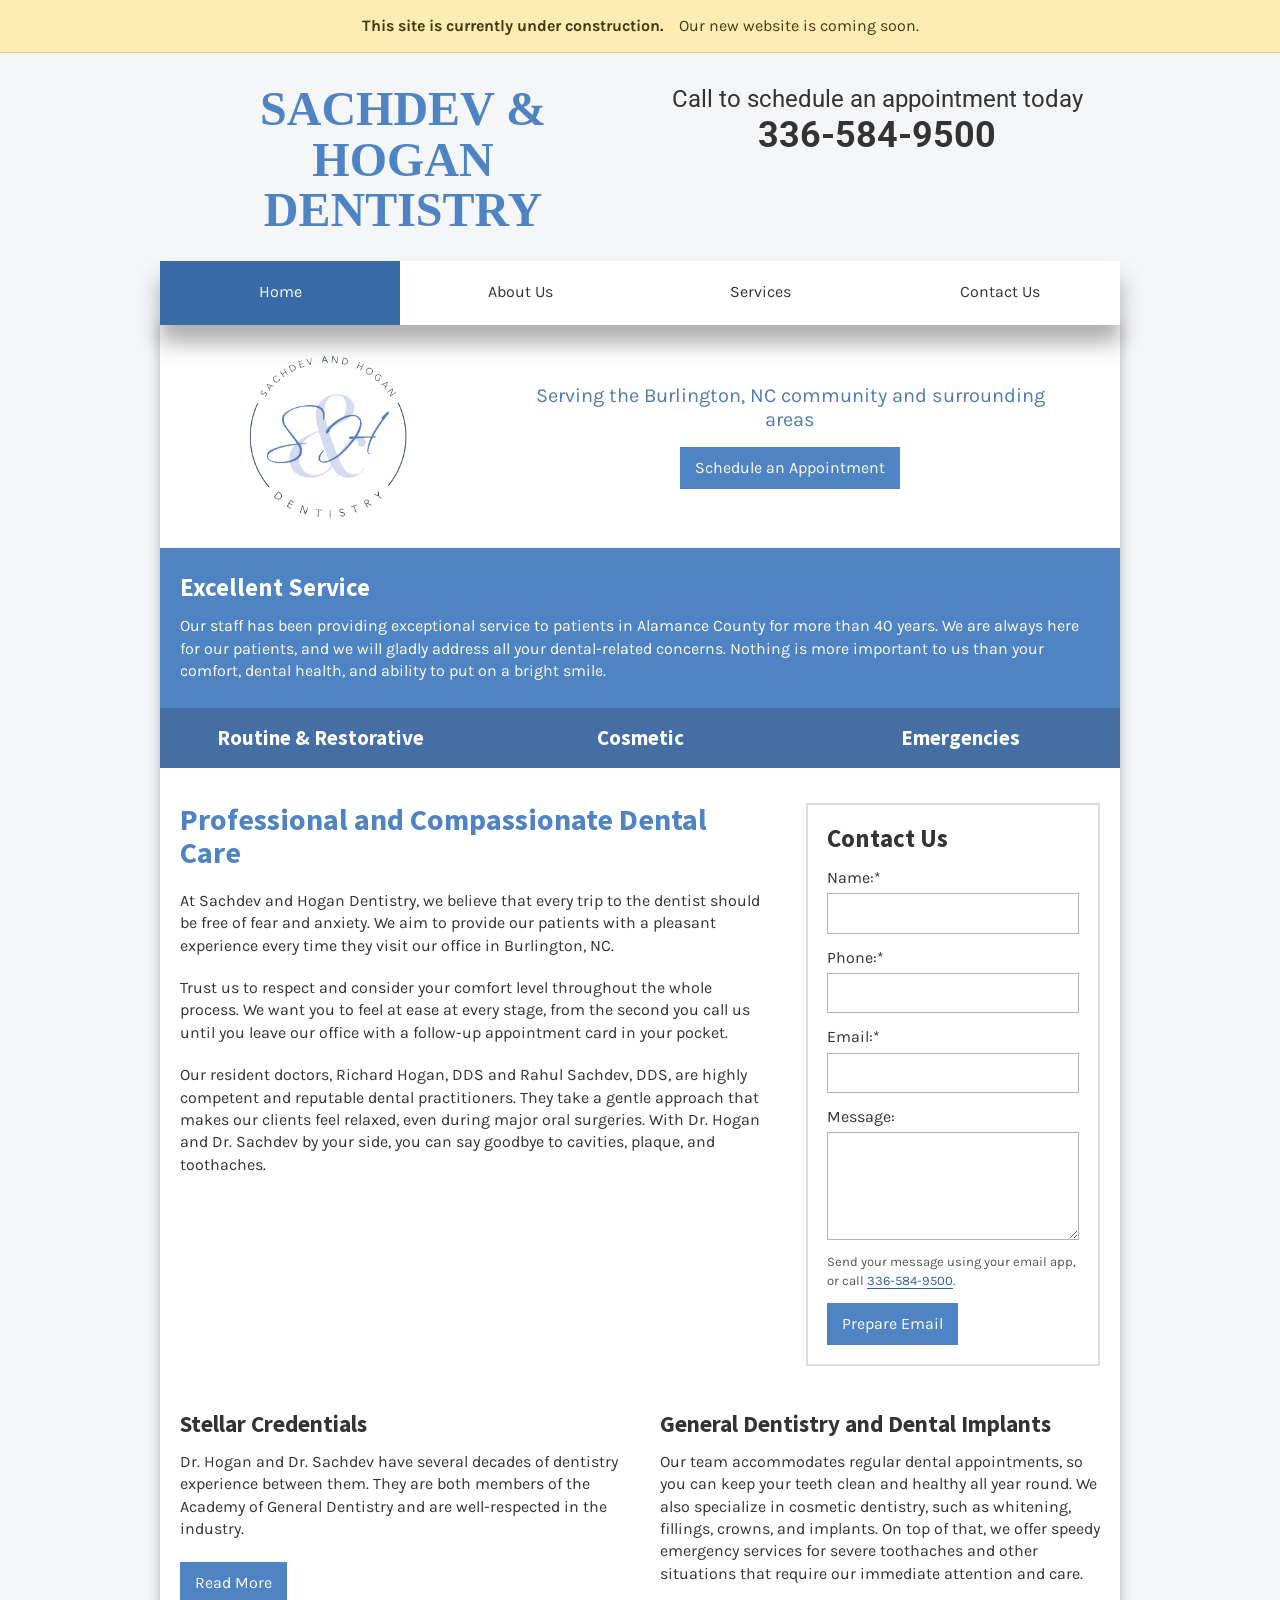
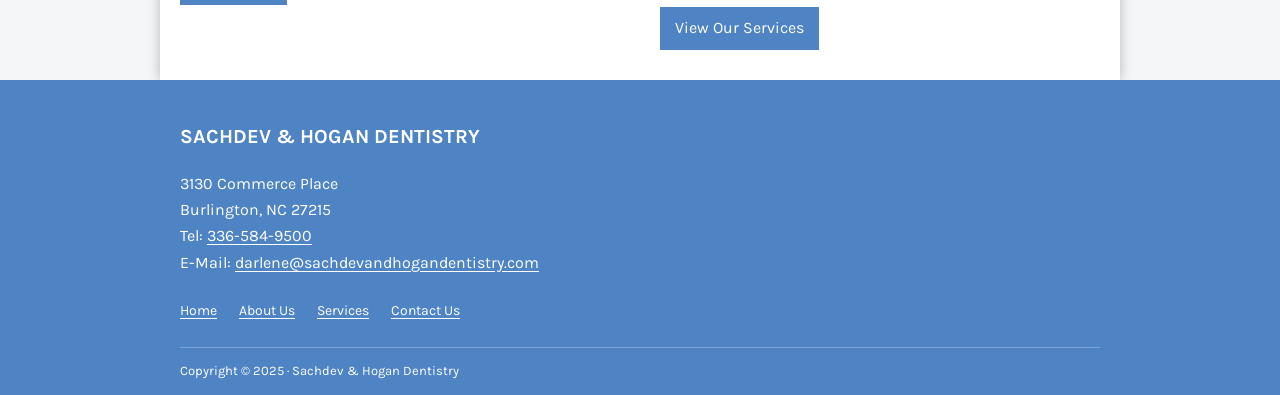
<file: index.html>
<!doctype html>
<html lang="en">
  <head>
    <meta charset="UTF-8" />
    <meta name="viewport" content="width=device-width, initial-scale=1.0" />
    <meta name="theme-color" content="#4e83c4" />
    <link rel="icon" type="image/png" href="/images/aLNGpD53-sachdevhogan_logo_fi_eKygZRv.png" />
    <title>Dental Office, Burlington, NC | Sachdev and Hogan Dentistry</title>
    <meta name="description" content="Sachdev and Hogan Dentistry is a full-service dental office based in Burlington, NC. Call us at 336-290-7794, or send us a message to book an appointment." />
    <link rel="canonical" href="https://www.sachdevandhogandentistry.com/" />
    <meta property="og:title" content="Dental Office, Burlington, NC | Sachdev and Hogan Dentistry" />
    <meta property="og:description" content="Sachdev and Hogan Dentistry is a full-service dental office based in Burlington, NC. Call us at 336-290-7794, or send us a message to book an appointment." />
    <meta property="og:type" content="website" />
    <meta property="og:url" content="https://www.sachdevandhogandentistry.com/" />
    <script type="application/ld+json">{"@context":"https://schema.org","@type":"Dentist","name":"Sachdev and Hogan Dentistry","url":"https://www.sachdevandhogandentistry.com","telephone":"336-584-9500","email":"darlene@sachdevandhogandentistry.com","logo":"https://www.sachdevandhogandentistry.com/images/RzP341GU-logo.png","address":{"@type":"PostalAddress","streetAddress":"3130 Commerce Place","addressLocality":"Burlington","addressRegion":"NC","postalCode":"27215","addressCountry":"US"},"openingHoursSpecification":[{"@type":"OpeningHoursSpecification","dayOfWeek":["Monday","Tuesday","Wednesday","Thursday"],"opens":"08:00","closes":"17:00"}]}</script>
    <script type="module" crossorigin src="/assets/index-Ds6YKR3W.js"></script>
    <link rel="stylesheet" crossorigin href="/assets/index-C_CMb72R.css">
  </head>
  <body>
    <div id="root"><link rel="preload" as="image" href="/images/RzP341GU-logo.png"/><a class="skip-link" href="#main">Skip to content</a><aside class="construction-banner" aria-label="Website notice"><strong>This site is currently under construction.</strong><span>Our new website is coming soon.</span></aside><header class="site-header site-width"><a class="wordmark" href="/" aria-label="Sachdev and Hogan Dentistry home">SACHDEV &amp;<br/>HOGAN<br/>DENTISTRY</a><div class="header-contact"><p>Call to schedule an appointment today</p><a href="tel:+1-336-584-9500">336-584-9500</a></div></header><nav class="navigation site-width" aria-label="Main navigation"><a href="/" aria-current="page">Home</a><a href="/about-us">About Us</a><a href="/services">Services</a><a href="/contact-us">Contact Us</a></nav><main id="main" class="site-width main-panel" tabindex="-1"><section class="home-hero"><img class="practice-logo" src="/images/RzP341GU-logo.png" width="784" height="510" alt="Sachdev and Hogan Dentistry logo"/><div class="hero-brand"><div class="copy "><p>Serving the Burlington, NC community and surrounding areas</p></div><a class="button" href="/contact-us">Schedule an Appointment</a></div></section><section class="service-strip" aria-label="Our dental services"><div class="copy excellent-service"><h2>Excellent Service</h2><p>Our staff has been providing exceptional service to patients in Alamance County for more than 40 years. We are always here for our patients, and we will gladly address all your dental-related concerns. Nothing is more important to us than your comfort, dental health, and ability to put on a bright smile.</p></div><a class="service-tile" href="/services"><h3>Routine &amp; Restorative</h3></a><a class="service-tile" href="/services"><h3>Cosmetic</h3></a><a class="service-tile" href="/services"><h3>Emergencies</h3></a></section><section class="care-and-contact page-padding"><div class="copy "><h1>Professional and Compassionate Dental Care</h1><p>At Sachdev and Hogan Dentistry, we believe that every trip to the dentist should be free of fear and anxiety. We aim to provide our patients with a pleasant experience every time they visit our office in Burlington, NC.</p><p>Trust us to respect and consider your comfort level throughout the whole process. We want you to feel at ease at every stage, from the second you call us until you leave our office with a follow-up appointment card in your pocket.</p><p>Our resident doctors, Richard Hogan, DDS and Rahul Sachdev, DDS, are highly competent and reputable dental practitioners. They take a gentle approach that makes our clients feel relaxed, even during major oral surgeries. With Dr. Hogan and Dr. Sachdev by your side, you can say goodbye to cavities, plaque, and toothaches.</p></div><section class="contact-form" aria-labelledby="_R_j6_-title"><h2 id="_R_j6_-title">Contact Us</h2><form action="mailto:darlene@sachdevandhogandentistry.com" encType="text/plain" method="post"><label for="_R_j6_-name">Name:*</label><input id="_R_j6_-name" autoComplete="name" required="" maxLength="120" name="name"/><label for="_R_j6_-phone">Phone:*</label><input id="_R_j6_-phone" type="tel" autoComplete="tel" required="" maxLength="40" name="phone"/><label for="_R_j6_-email">Email:*</label><input id="_R_j6_-email" type="email" autoComplete="email" required="" maxLength="254" name="email"/><label for="_R_j6_-message">Message:</label><textarea id="_R_j6_-message" name="message" rows="4" maxLength="1500"></textarea><p class="form-note">Send your message using your email app, or call <a href="tel:+1-336-584-9500">336-584-9500</a>.</p><button class="button" type="submit">Prepare Email</button></form></section></section><section class="feature-columns page-padding"><div class="feature credentials-feature"><div class="copy "><h3>Stellar Credentials</h3><p>Dr. Hogan and Dr. Sachdev have several decades of dentistry experience between them. They are both members of the Academy of General Dentistry and are well-respected in the industry.</p></div><a class="button" href="/about-us">Read More</a></div><div class="feature"><div class="copy "><h3>General Dentistry and Dental Implants</h3><p>Our team accommodates regular dental appointments, so you can keep your teeth clean and healthy all year round. We also specialize in cosmetic dentistry, such as whitening, fillings, crowns, and implants. On top of that, we offer speedy emergency services for severe toothaches and other situations that require our immediate attention and care.</p></div><a class="button" href="/services">View Our Services</a></div></section></main><footer class="site-footer"><div class="site-width footer-inner"><p class="footer-name">SACHDEV &amp; HOGAN DENTISTRY</p><address>3130 Commerce Place<br/>Burlington, NC 27215<br/>Tel: <a href="tel:+1-336-584-9500">336-584-9500</a><br/>E-Mail: <a href="mailto:darlene@sachdevandhogandentistry.com">darlene@sachdevandhogandentistry.com</a></address><nav class="footer-nav" aria-label="Footer navigation"><a href="/">Home</a><a href="/about-us">About Us</a><a href="/services">Services</a><a href="/contact-us">Contact Us</a></nav><p class="copyright">Copyright © 2025 · Sachdev &amp; Hogan Dentistry</p></div></footer></div>
  </body>
</html>
</file>
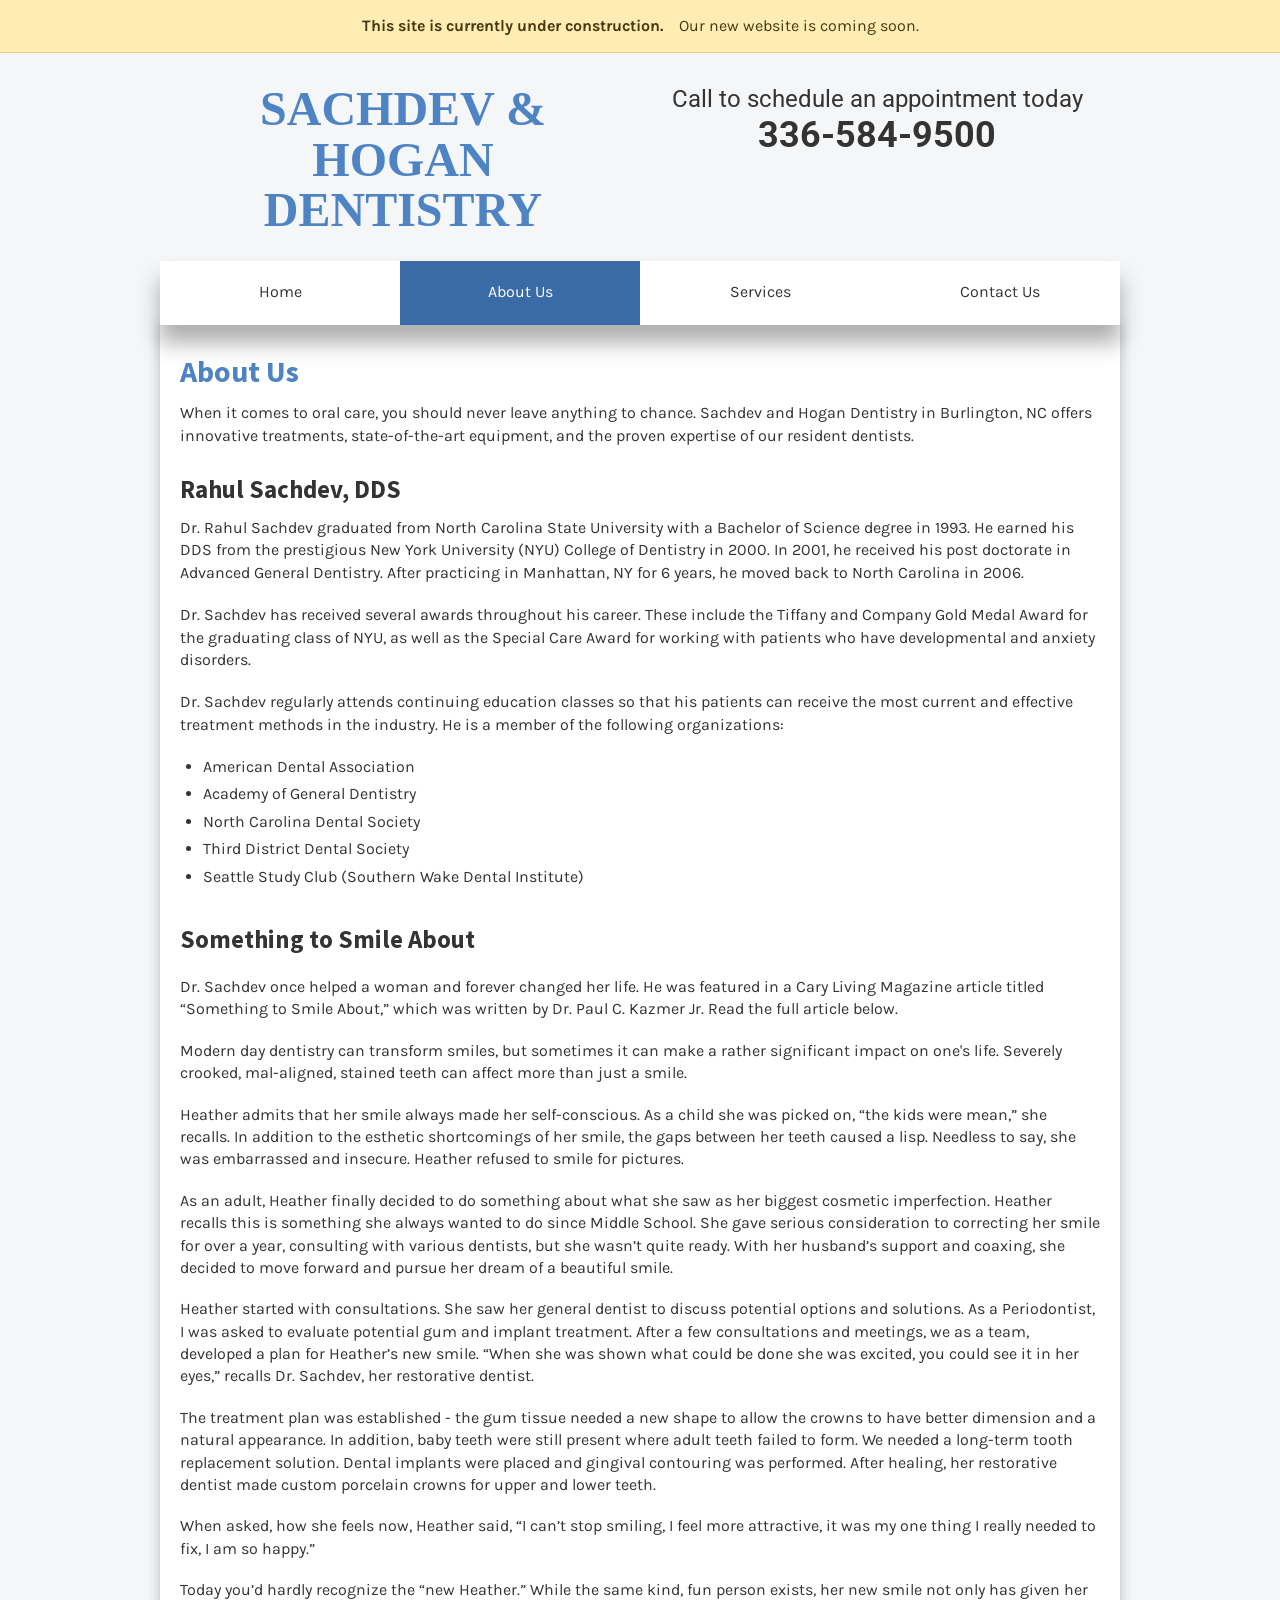
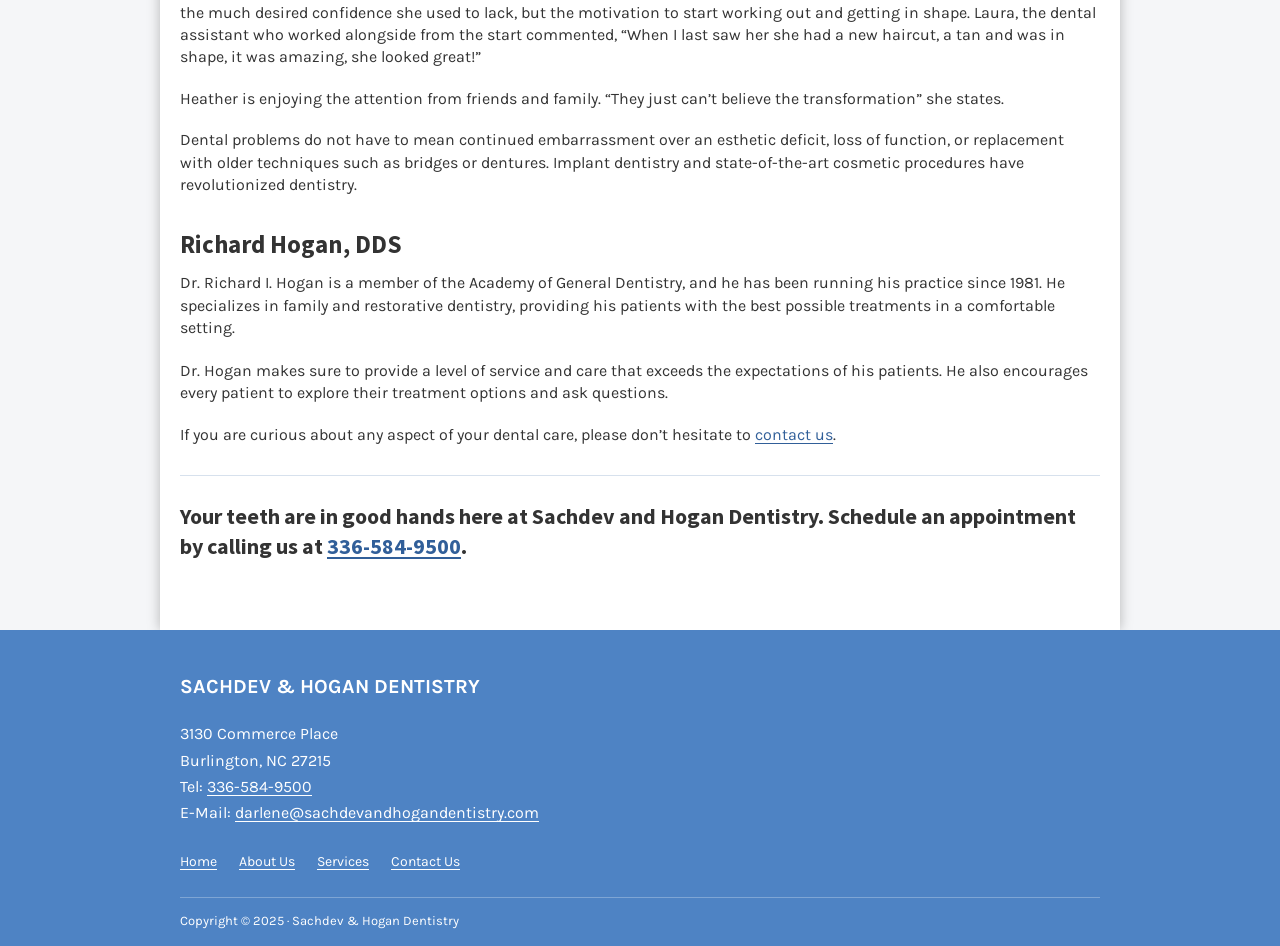
<file: about-us/index.html>
<!doctype html>
<html lang="en">
  <head>
    <meta charset="UTF-8" />
    <meta name="viewport" content="width=device-width, initial-scale=1.0" />
    <meta name="theme-color" content="#4e83c4" />
    <link rel="icon" type="image/png" href="/images/aLNGpD53-sachdevhogan_logo_fi_eKygZRv.png" />
    <title>Experienced Dentists, Burlington, NC | Sachdev and Hogan Dentistry</title>
    <meta name="description" content="Sachdev and Hogan Dentistry in Burlington, NC has 2 full-time dentists who have numerous decades of experience. Call us at 336-290-7794 for an appointment. " />
    <link rel="canonical" href="https://www.sachdevandhogandentistry.com/about-us" />
    <meta property="og:title" content="Experienced Dentists, Burlington, NC | Sachdev and Hogan Dentistry" />
    <meta property="og:description" content="Sachdev and Hogan Dentistry in Burlington, NC has 2 full-time dentists who have numerous decades of experience. Call us at 336-290-7794 for an appointment. " />
    <meta property="og:type" content="website" />
    <meta property="og:url" content="https://www.sachdevandhogandentistry.com/about-us" />
    <script type="application/ld+json">{"@context":"https://schema.org","@type":"Dentist","name":"Sachdev and Hogan Dentistry","url":"https://www.sachdevandhogandentistry.com","telephone":"336-584-9500","email":"darlene@sachdevandhogandentistry.com","logo":"https://www.sachdevandhogandentistry.com/images/RzP341GU-logo.png","address":{"@type":"PostalAddress","streetAddress":"3130 Commerce Place","addressLocality":"Burlington","addressRegion":"NC","postalCode":"27215","addressCountry":"US"},"openingHoursSpecification":[{"@type":"OpeningHoursSpecification","dayOfWeek":["Monday","Tuesday","Wednesday","Thursday"],"opens":"08:00","closes":"17:00"}]}</script>
    <script type="module" crossorigin src="/assets/index-Ds6YKR3W.js"></script>
    <link rel="stylesheet" crossorigin href="/assets/index-C_CMb72R.css">
  </head>
  <body>
    <div id="root"><a class="skip-link" href="#main">Skip to content</a><aside class="construction-banner" aria-label="Website notice"><strong>This site is currently under construction.</strong><span>Our new website is coming soon.</span></aside><header class="site-header site-width"><a class="wordmark" href="/" aria-label="Sachdev and Hogan Dentistry home">SACHDEV &amp;<br/>HOGAN<br/>DENTISTRY</a><div class="header-contact"><p>Call to schedule an appointment today</p><a href="tel:+1-336-584-9500">336-584-9500</a></div></header><nav class="navigation site-width" aria-label="Main navigation"><a href="/">Home</a><a href="/about-us" aria-current="page">About Us</a><a href="/services">Services</a><a href="/contact-us">Contact Us</a></nav><main id="main" class="site-width main-panel" tabindex="-1"><article class="interior page-padding about-page"><div class="copy "><h1>About Us</h1><p>When it comes to oral care, you should never leave anything to chance. Sachdev and Hogan Dentistry in Burlington, NC offers innovative treatments, state-of-the-art equipment, and the proven expertise of our resident dentists.</p></div><div class="copy "><h2>Rahul Sachdev, DDS</h2><p>Dr. Rahul Sachdev graduated from North Carolina State University with a Bachelor of Science degree in 1993. He earned his DDS from the prestigious New York University (NYU) College of Dentistry in 2000. In 2001, he received his post doctorate in Advanced General Dentistry. After practicing in Manhattan, NY for 6 years, he moved back to North Carolina in 2006.</p><p>Dr. Sachdev has received several awards throughout his career. These include the Tiffany and Company Gold Medal Award for the graduating class of NYU, as well as the Special Care Award for working with patients who have developmental and anxiety disorders.</p><p>Dr. Sachdev regularly attends continuing education classes so that his patients can receive the most current and effective treatment methods in the industry. He is a member of the following organizations:</p><ul><li>American Dental Association</li><li>Academy of General Dentistry</li><li>North Carolina Dental Society</li><li>Third District Dental Society</li><li>Seattle Study Club (Southern Wake Dental Institute)</li></ul></div><div class="copy smile-article"><p><strong>Something to Smile About</strong></p><p>Dr. Sachdev once helped a woman and forever changed her life. He was featured in a Cary Living Magazine article titled “Something to Smile About,” which was written by Dr. Paul C. Kazmer Jr. Read the full article below.</p><p>Modern day dentistry can transform smiles, but sometimes it can make a rather significant impact on one's life. Severely crooked, mal-aligned, stained teeth can affect more than just a smile.</p><p>Heather admits that her smile always made her self-conscious. As a child she was picked on, “the kids were mean,” she recalls. In addition to the esthetic shortcomings of her smile, the gaps between her teeth caused a lisp. Needless to say, she was embarrassed and insecure. Heather refused to smile for pictures.</p><p>As an adult, Heather finally decided to do something about what she saw as her biggest cosmetic imperfection. Heather recalls this is something she always wanted to do since Middle School. She gave serious consideration to correcting her smile for over a year, consulting with various dentists, but she wasn’t quite ready. With her husband’s support and coaxing, she decided to move forward and pursue her dream of a beautiful smile.</p><p>Heather started with consultations. She saw her general dentist to discuss potential options and solutions. As a Periodontist, I was asked to evaluate potential gum and implant treatment. After a few consultations and meetings, we as a team, developed a plan for Heather’s new smile. “When she was shown what could be done she was excited, you could see it in her eyes,” recalls Dr. Sachdev, her restorative dentist.</p><p>The treatment plan was established - the gum tissue needed a new shape to allow the crowns to have better dimension and a natural appearance. In addition, baby teeth were still present where adult teeth failed to form. We needed a long-term tooth replacement solution. Dental implants were placed and gingival contouring was performed. After healing, her restorative dentist made custom porcelain crowns for upper and lower teeth.</p><p>When asked, how she feels now, Heather said, “I can’t stop smiling, I feel more attractive, it was my one thing I really needed to fix, I am so happy.”</p><p>Today you’d hardly recognize the “new Heather.” While the same kind, fun person exists, her new smile not only has given her the much desired confidence she used to lack, but the motivation to start working out and getting in shape. Laura, the dental assistant who worked alongside from the start commented, “When I last saw her she had a new haircut, a tan and was in shape, it was amazing, she looked great!”</p><p>Heather is enjoying the attention from friends and family. “They just can’t believe the transformation” she states.</p><p>Dental problems do not have to mean continued embarrassment over an esthetic deficit, loss of function, or replacement with older techniques such as bridges or dentures. Implant dentistry and state-of-the-art cosmetic procedures have revolutionized dentistry.</p></div><div class="copy "><h2>Richard Hogan, DDS</h2><p>Dr. Richard I. Hogan is a member of the Academy of General Dentistry, and he has been running his practice since 1981. He specializes in family and restorative dentistry, providing his patients with the best possible treatments in a comfortable setting.</p><p>Dr. Hogan makes sure to provide a level of service and care that exceeds the expectations of his patients. He also encourages every patient to explore their treatment options and ask questions.</p><p>If you are curious about any aspect of your dental care, please don’t hesitate to <a href="/contact-us">contact us</a>.</p></div><div class="copy appointment-callout"><h4>Your teeth are in good hands here at Sachdev and Hogan Dentistry. Schedule an appointment by calling us at <a href="tel:+1-336-584-9500">336-584-9500</a>.</h4></div></article></main><footer class="site-footer"><div class="site-width footer-inner"><p class="footer-name">SACHDEV &amp; HOGAN DENTISTRY</p><address>3130 Commerce Place<br/>Burlington, NC 27215<br/>Tel: <a href="tel:+1-336-584-9500">336-584-9500</a><br/>E-Mail: <a href="mailto:darlene@sachdevandhogandentistry.com">darlene@sachdevandhogandentistry.com</a></address><nav class="footer-nav" aria-label="Footer navigation"><a href="/">Home</a><a href="/about-us">About Us</a><a href="/services">Services</a><a href="/contact-us">Contact Us</a></nav><p class="copyright">Copyright © 2025 · Sachdev &amp; Hogan Dentistry</p></div></footer></div>
  </body>
</html>
</file>
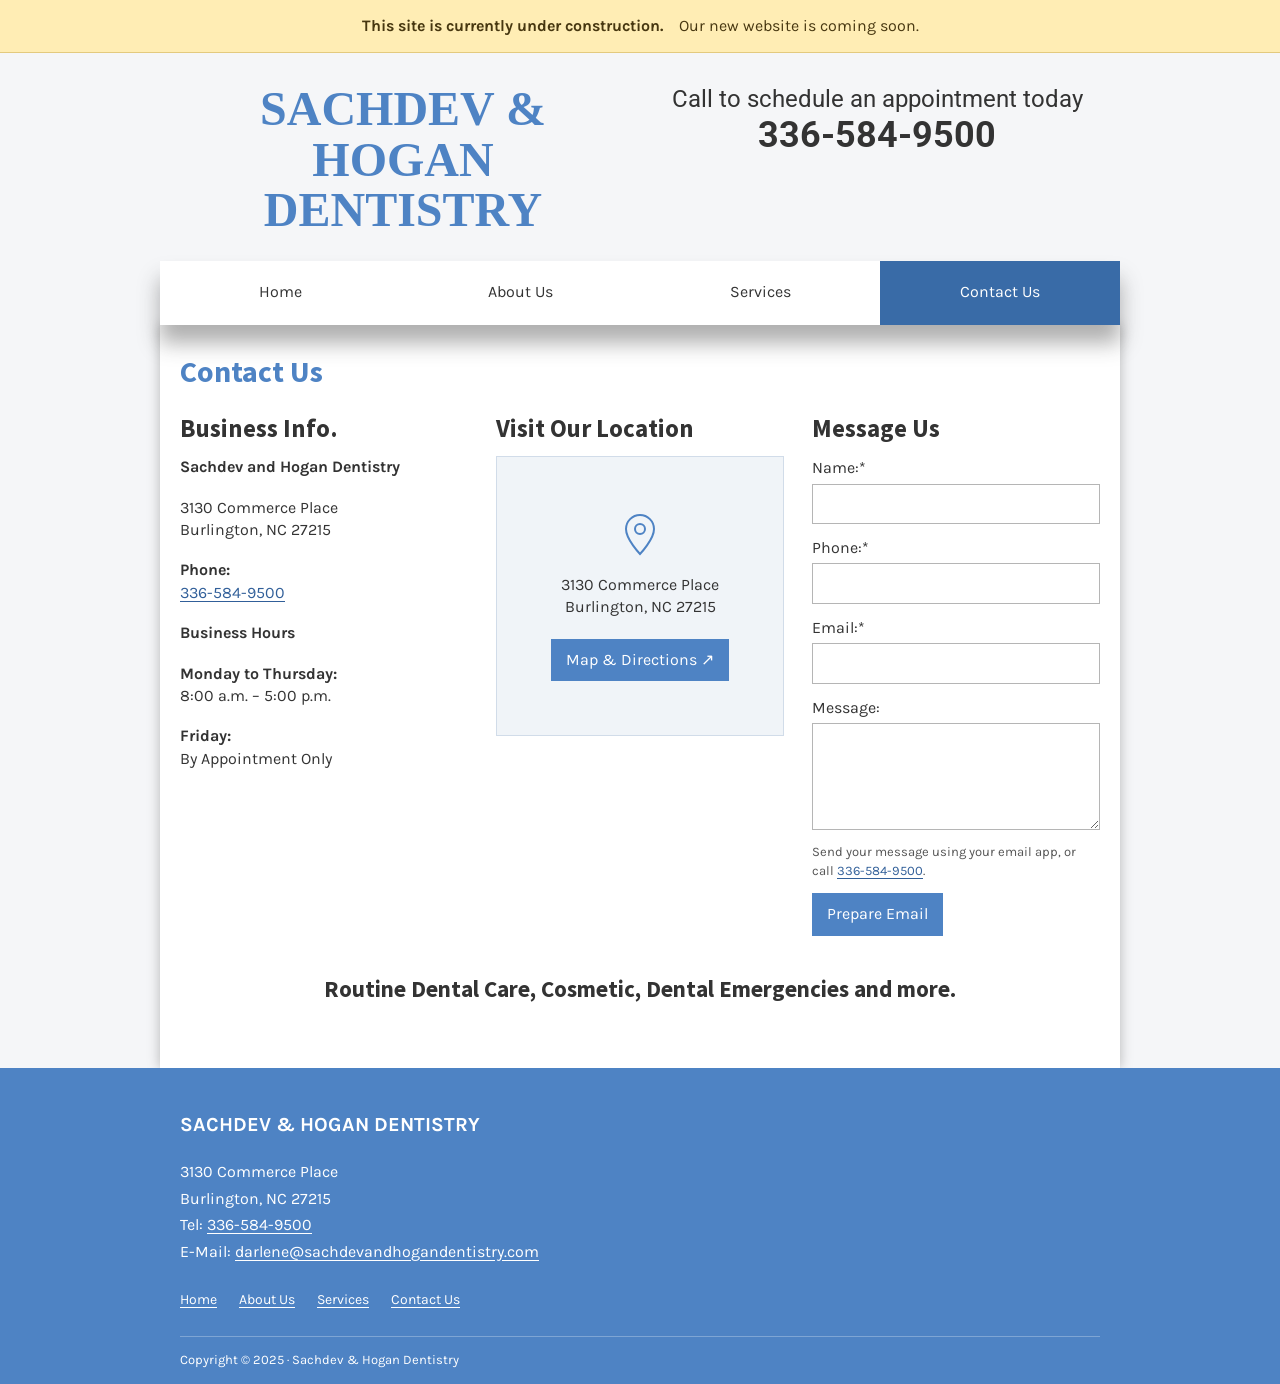
<file: contact-us/index.html>
<!doctype html>
<html lang="en">
  <head>
    <meta charset="UTF-8" />
    <meta name="viewport" content="width=device-width, initial-scale=1.0" />
    <meta name="theme-color" content="#4e83c4" />
    <link rel="icon" type="image/png" href="/images/aLNGpD53-sachdevhogan_logo_fi_eKygZRv.png" />
    <title>Contact Us, Burlington, NC | Sachdev and Hogan Dentistry</title>
    <meta name="description" content="Contact Sachdev and Hogan Dentistry in Burlington, NC to schedule a dental appointment or surgery. Call us today at 336-290-7794, or send us a message. " />
    <link rel="canonical" href="https://www.sachdevandhogandentistry.com/contact-us" />
    <meta property="og:title" content="Contact Us, Burlington, NC | Sachdev and Hogan Dentistry" />
    <meta property="og:description" content="Contact Sachdev and Hogan Dentistry in Burlington, NC to schedule a dental appointment or surgery. Call us today at 336-290-7794, or send us a message. " />
    <meta property="og:type" content="website" />
    <meta property="og:url" content="https://www.sachdevandhogandentistry.com/contact-us" />
    <script type="application/ld+json">{"@context":"https://schema.org","@type":"Dentist","name":"Sachdev and Hogan Dentistry","url":"https://www.sachdevandhogandentistry.com","telephone":"336-584-9500","email":"darlene@sachdevandhogandentistry.com","logo":"https://www.sachdevandhogandentistry.com/images/RzP341GU-logo.png","address":{"@type":"PostalAddress","streetAddress":"3130 Commerce Place","addressLocality":"Burlington","addressRegion":"NC","postalCode":"27215","addressCountry":"US"},"openingHoursSpecification":[{"@type":"OpeningHoursSpecification","dayOfWeek":["Monday","Tuesday","Wednesday","Thursday"],"opens":"08:00","closes":"17:00"}]}</script>
    <script type="module" crossorigin src="/assets/index-Ds6YKR3W.js"></script>
    <link rel="stylesheet" crossorigin href="/assets/index-C_CMb72R.css">
  </head>
  <body>
    <div id="root"><a class="skip-link" href="#main">Skip to content</a><aside class="construction-banner" aria-label="Website notice"><strong>This site is currently under construction.</strong><span>Our new website is coming soon.</span></aside><header class="site-header site-width"><a class="wordmark" href="/" aria-label="Sachdev and Hogan Dentistry home">SACHDEV &amp;<br/>HOGAN<br/>DENTISTRY</a><div class="header-contact"><p>Call to schedule an appointment today</p><a href="tel:+1-336-584-9500">336-584-9500</a></div></header><nav class="navigation site-width" aria-label="Main navigation"><a href="/">Home</a><a href="/about-us">About Us</a><a href="/services">Services</a><a href="/contact-us" aria-current="page">Contact Us</a></nav><main id="main" class="site-width main-panel" tabindex="-1"><article class="interior page-padding contact-page"><div class="copy "><h1>Contact Us</h1></div><div class="contact-columns"><section class="business-info"><h2>Business Info.</h2><div class="copy "><p><strong>Sachdev and Hogan Dentistry</strong></p><p>3130 Commerce Place<br>Burlington, NC 27215</p><p><strong>Phone:<br></strong><a href="tel:+1-336-584-9500">336-584-9500</a></p><p><strong>Business Hours</strong></p><p><strong>Monday to Thursday:<br></strong>8:00 a.m. – 5:00 p.m.</p><p><strong>Friday:<br></strong>By Appointment Only</p></div></section><section class="location-map"><h2>Visit Our Location</h2><div class="map-placeholder"><svg viewBox="0 0 48 48" width="48" height="48" fill="none" aria-hidden="true"><path d="M24 43s14-14.6 14-25a14 14 0 1 0-28 0c0 10.4 14 25 14 25Z" stroke="currentColor" stroke-width="2"></path><circle cx="24" cy="18" r="5" stroke="currentColor" stroke-width="2"></circle></svg><p>3130 Commerce Place<br/>Burlington, NC 27215</p><a class="button" href="https://www.google.com/maps/search/?api=1&amp;query=Sachdev%20and%20Hogan%20Dentistry%2C%203130%20Commerce%20Place%2C%20Burlington%2C%20NC%2027215" target="_blank" rel="noreferrer">Map &amp; Directions <span aria-hidden="true"> ↗</span></a></div></section><section class="contact-form" aria-labelledby="_R_ei_-title"><h2 id="_R_ei_-title">Message Us</h2><form action="mailto:darlene@sachdevandhogandentistry.com" encType="text/plain" method="post"><label for="_R_ei_-name">Name:*</label><input id="_R_ei_-name" autoComplete="name" required="" maxLength="120" name="name"/><label for="_R_ei_-phone">Phone:*</label><input id="_R_ei_-phone" type="tel" autoComplete="tel" required="" maxLength="40" name="phone"/><label for="_R_ei_-email">Email:*</label><input id="_R_ei_-email" type="email" autoComplete="email" required="" maxLength="254" name="email"/><label for="_R_ei_-message">Message:</label><textarea id="_R_ei_-message" name="message" rows="4" maxLength="1500"></textarea><p class="form-note">Send your message using your email app, or call <a href="tel:+1-336-584-9500">336-584-9500</a>.</p><button class="button" type="submit">Prepare Email</button></form></section></div><div class="copy contact-closing"><h3>Routine Dental Care, Cosmetic, Dental Emergencies and more.</h3></div></article></main><footer class="site-footer"><div class="site-width footer-inner"><p class="footer-name">SACHDEV &amp; HOGAN DENTISTRY</p><address>3130 Commerce Place<br/>Burlington, NC 27215<br/>Tel: <a href="tel:+1-336-584-9500">336-584-9500</a><br/>E-Mail: <a href="mailto:darlene@sachdevandhogandentistry.com">darlene@sachdevandhogandentistry.com</a></address><nav class="footer-nav" aria-label="Footer navigation"><a href="/">Home</a><a href="/about-us">About Us</a><a href="/services">Services</a><a href="/contact-us">Contact Us</a></nav><p class="copyright">Copyright © 2025 · Sachdev &amp; Hogan Dentistry</p></div></footer></div>
  </body>
</html>
</file>
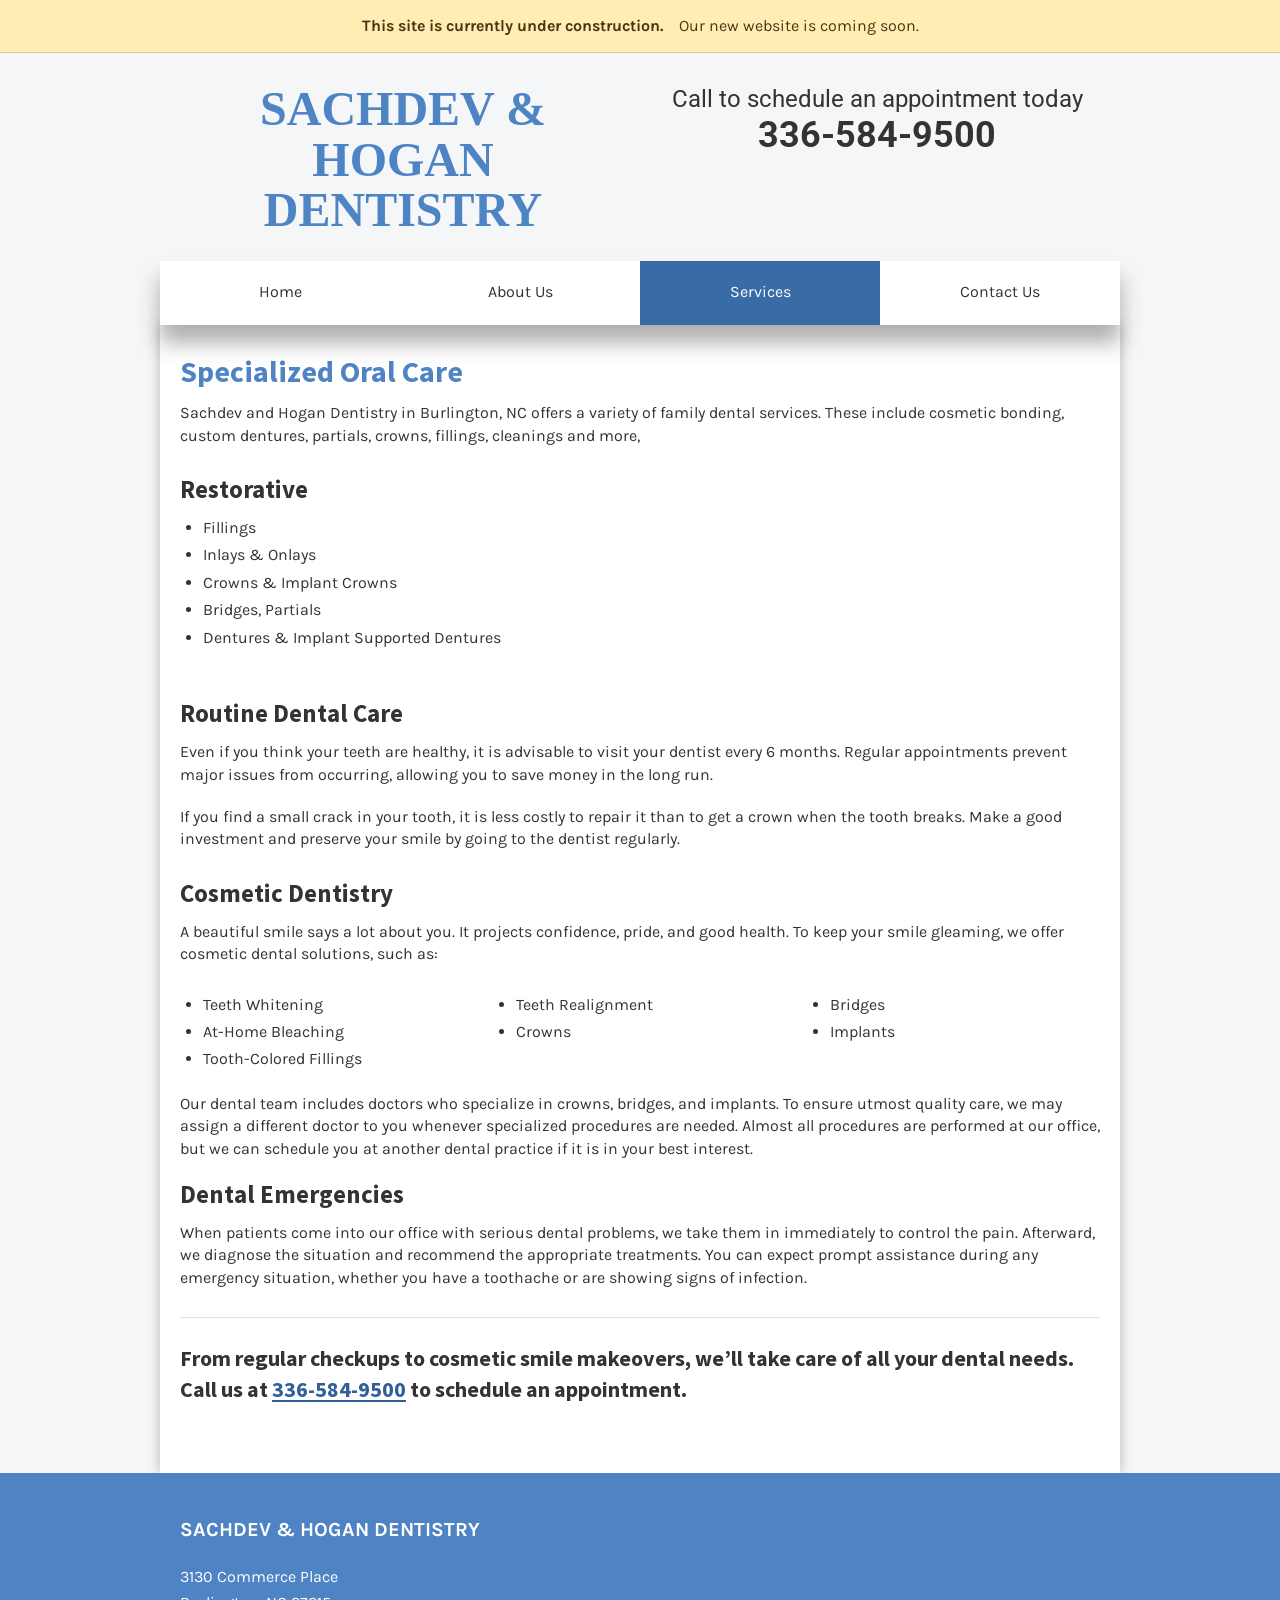
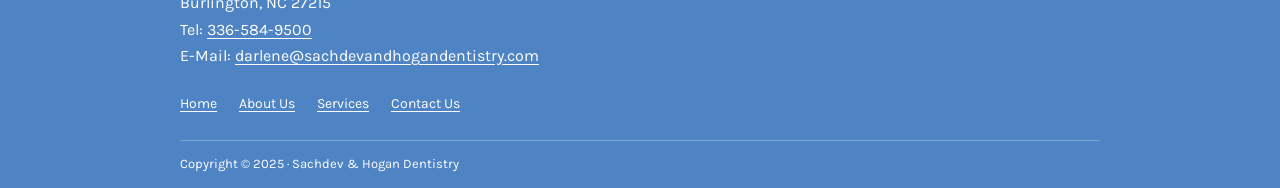
<file: services/index.html>
<!doctype html>
<html lang="en">
  <head>
    <meta charset="UTF-8" />
    <meta name="viewport" content="width=device-width, initial-scale=1.0" />
    <meta name="theme-color" content="#4e83c4" />
    <link rel="icon" type="image/png" href="/images/aLNGpD53-sachdevhogan_logo_fi_eKygZRv.png" />
    <title>Dental Services, Burlington, NC | Sachdev and Hogan Dentistry</title>
    <meta name="description" content="Sachdev and Hogan Dentistry in Burlington, NC offers a variety of family dental services, as well as emergency care. Call 336-290-7794 to schedule an appointment. " />
    <link rel="canonical" href="https://www.sachdevandhogandentistry.com/services" />
    <meta property="og:title" content="Dental Services, Burlington, NC | Sachdev and Hogan Dentistry" />
    <meta property="og:description" content="Sachdev and Hogan Dentistry in Burlington, NC offers a variety of family dental services, as well as emergency care. Call 336-290-7794 to schedule an appointment. " />
    <meta property="og:type" content="website" />
    <meta property="og:url" content="https://www.sachdevandhogandentistry.com/services" />
    <script type="application/ld+json">{"@context":"https://schema.org","@type":"Dentist","name":"Sachdev and Hogan Dentistry","url":"https://www.sachdevandhogandentistry.com","telephone":"336-584-9500","email":"darlene@sachdevandhogandentistry.com","logo":"https://www.sachdevandhogandentistry.com/images/RzP341GU-logo.png","address":{"@type":"PostalAddress","streetAddress":"3130 Commerce Place","addressLocality":"Burlington","addressRegion":"NC","postalCode":"27215","addressCountry":"US"},"openingHoursSpecification":[{"@type":"OpeningHoursSpecification","dayOfWeek":["Monday","Tuesday","Wednesday","Thursday"],"opens":"08:00","closes":"17:00"}]}</script>
    <script type="module" crossorigin src="/assets/index-Ds6YKR3W.js"></script>
    <link rel="stylesheet" crossorigin href="/assets/index-C_CMb72R.css">
  </head>
  <body>
    <div id="root"><a class="skip-link" href="#main">Skip to content</a><aside class="construction-banner" aria-label="Website notice"><strong>This site is currently under construction.</strong><span>Our new website is coming soon.</span></aside><header class="site-header site-width"><a class="wordmark" href="/" aria-label="Sachdev and Hogan Dentistry home">SACHDEV &amp;<br/>HOGAN<br/>DENTISTRY</a><div class="header-contact"><p>Call to schedule an appointment today</p><a href="tel:+1-336-584-9500">336-584-9500</a></div></header><nav class="navigation site-width" aria-label="Main navigation"><a href="/">Home</a><a href="/about-us">About Us</a><a href="/services" aria-current="page">Services</a><a href="/contact-us">Contact Us</a></nav><main id="main" class="site-width main-panel" tabindex="-1"><article class="interior page-padding services-page"><div class="copy "><h1>Specialized Oral Care</h1><p>Sachdev and Hogan Dentistry in Burlington, NC offers a variety of family dental services. These include cosmetic bonding, custom dentures, partials, crowns, fillings, cleanings and more,</p></div><div class="copy "><h2>Restorative</h2><ul><li>Fillings</li><li>Inlays &amp; Onlays</li><li>Crowns &amp; Implant Crowns</li><li>Bridges, Partials</li><li>Dentures &amp; Implant Supported Dentures<br><br></li></ul></div><div class="copy "><h2>Routine Dental Care</h2><p>Even if you think your teeth are healthy, it is advisable to visit your dentist every 6 months. Regular appointments prevent major issues from occurring, allowing you to save money in the long run.</p><p>If you find a small crack in your tooth, it is less costly to repair it than to get a crown when the tooth breaks. Make a good investment and preserve your smile by going to the dentist regularly.</p></div><div class="copy "><h2>Cosmetic Dentistry</h2><p>A beautiful smile says a lot about you. It projects confidence, pride, and good health. To keep your smile gleaming, we offer cosmetic dental solutions, such as:</p></div><div class="treatments"><div class="copy "><ul><li>Teeth Whitening</li><li>At-Home Bleaching</li><li>Tooth-Colored Fillings</li></ul></div><div class="copy "><ul><li>Teeth Realignment</li><li>Crowns</li></ul></div><div class="copy "><ul><li>Bridges</li><li>Implants</li></ul></div></div><div class="copy "><p>Our dental team includes doctors who specialize in crowns, bridges, and implants. To ensure utmost quality care, we may assign a different doctor to you whenever specialized procedures are needed. Almost all procedures are performed at our office, but we can schedule you at another dental practice if it is in your best interest.</p><h2>Dental Emergencies</h2><p>When patients come into our office with serious dental problems, we take them in immediately to control the pain. Afterward, we diagnose the situation and recommend the appropriate treatments. You can expect prompt assistance during any emergency situation, whether you have a toothache or are showing signs of infection.</p></div><div class="copy appointment-callout"><h4>From regular checkups to cosmetic smile makeovers, we’ll take care of all your dental needs.<br>Call us at <a href="tel:+1-336-584-9500">336-584-9500</a>&nbsp;to schedule an appointment.</h4></div></article></main><footer class="site-footer"><div class="site-width footer-inner"><p class="footer-name">SACHDEV &amp; HOGAN DENTISTRY</p><address>3130 Commerce Place<br/>Burlington, NC 27215<br/>Tel: <a href="tel:+1-336-584-9500">336-584-9500</a><br/>E-Mail: <a href="mailto:darlene@sachdevandhogandentistry.com">darlene@sachdevandhogandentistry.com</a></address><nav class="footer-nav" aria-label="Footer navigation"><a href="/">Home</a><a href="/about-us">About Us</a><a href="/services">Services</a><a href="/contact-us">Contact Us</a></nav><p class="copyright">Copyright © 2025 · Sachdev &amp; Hogan Dentistry</p></div></footer></div>
  </body>
</html>
</file>
<file: assets/index-C_CMb72R.css>
@font-face{font-family:Karla;font-style:normal;font-display:swap;font-weight:400;src:url(/assets/karla-latin-400-normal-C_jajTY_.woff2) format("woff2"),url(/assets/karla-latin-400-normal-iWRxgclR.woff) format("woff")}@font-face{font-family:Karla;font-style:normal;font-display:swap;font-weight:700;src:url(/assets/karla-latin-700-normal-DFuMffT3.woff2) format("woff2"),url(/assets/karla-latin-700-normal-CospC10L.woff) format("woff")}@font-face{font-family:Source Sans Pro;font-style:normal;font-display:swap;font-weight:700;src:url(/assets/source-sans-pro-latin-700-normal-DL7J4422.woff2) format("woff2"),url(/assets/source-sans-pro-latin-700-normal-BNdTgDH_.woff) format("woff")}@font-face{font-family:Roboto;font-style:normal;font-display:swap;font-weight:400;src:url(/assets/roboto-latin-400-normal-BqEyEoaF.woff2) format("woff2"),url(/assets/roboto-latin-400-normal-D27F5sTu.woff) format("woff")}@font-face{font-family:Roboto;font-style:normal;font-display:swap;font-weight:700;src:url(/assets/roboto-latin-700-normal-BZpUvMxY.woff2) format("woff2"),url(/assets/roboto-latin-700-normal-YuyVweIx.woff) format("woff")}:root{font-family:Karla,Arial,sans-serif;color:#333;background:#f5f6f8;font-synthesis:none;text-rendering:optimizeLegibility;-webkit-font-smoothing:antialiased;--blue: #4e83c4;--deep-blue: #396ba7}*{box-sizing:border-box}body{margin:0;font-size:16px;line-height:1.4}button,input,textarea{font:inherit}button,a,input,textarea{-webkit-tap-highlight-color:transparent}button{cursor:pointer}a{color:#315f99;text-underline-offset:3px}a:hover{color:#193d70}button:focus-visible,a:focus-visible,input:focus-visible,textarea:focus-visible{outline:3px solid #1d5fb3;outline-offset:4px}h1,h2,h3,h4{font-family:Source Sans Pro,Arial,sans-serif;line-height:1.12;margin:0 0 14px}h1{font-size:30px;color:var(--blue)}h2{font-size:25px}h3{font-size:23px}h4{font-size:22px}p{margin:0 0 20px}ul{padding-left:23px;margin:0 0 22px}li{margin-bottom:5px}.site-width{width:min(960px,calc(100% - 40px));margin-inline:auto}.construction-banner{width:100%;background:#ffedb4;color:#473710;border-bottom:1px solid #e3ca7f;padding:15px 20px;text-align:center;display:flex;justify-content:center;flex-wrap:wrap;gap:4px 16px;line-height:1.4}.construction-banner strong{font-weight:700}.practice-logo{display:block;width:260px;max-width:100%;height:auto;margin:auto}.site-header{display:grid;grid-template-columns:1fr 1fr;align-items:start;gap:24px;padding:31px 18px 25px}.wordmark{font-family:Georgia,Times New Roman,serif;color:var(--blue);font-size:48px;font-weight:700;line-height:1.05;text-align:center;text-decoration:none}.wordmark:hover{color:var(--blue)}.header-contact{text-align:center;font-family:Roboto,Arial,sans-serif;padding-top:1px}.header-contact p{font-size:24px;line-height:1.22;margin:0}.header-contact a{color:#333;font-size:36px;font-weight:700;line-height:1.15;text-decoration:none}.navigation{display:grid;grid-template-columns:repeat(4,1fr);background:#fff;position:relative;z-index:2;box-shadow:0 18px 20px #36363665}.navigation a{color:#333;display:grid;place-items:center;min-height:64px;padding:16px 10px;text-decoration:none;transition:background-color .15s,color .15s}.navigation a[aria-current=page],.navigation a:hover{background:var(--deep-blue);color:#fff}.main-panel{background:#fff;box-shadow:0 0 12px #0004}.page-padding{padding:30px 20px}.interior{padding-top:30px;padding-bottom:40px}.copy p:last-child{margin-bottom:0}.copy a{text-decoration:underline}.copy h1,.copy h2,.copy h3{scroll-margin-top:20px}.button{display:inline-flex;align-items:center;justify-content:center;min-height:42px;padding:10px 15px;background:var(--blue);color:#fff;font-size:16px;line-height:1.4;border:0;border-radius:0;text-decoration:none;text-align:center;transition:background-color .15s}.button:hover{color:#fff;background:var(--deep-blue)}.home-hero{display:grid;grid-template-columns:280px 1fr;align-items:center;gap:20px;padding:28px 30px}.hero-brand{text-align:center;padding:5px 20px}.hero-brand .copy{font-size:20px;line-height:1.2;color:#527cae;margin-bottom:15px}.service-strip{display:grid;grid-template-columns:repeat(3,1fr);background:#446ea4;color:#fff}.excellent-service{grid-column:1 / -1;background:var(--blue);padding:25px 20px;font-size:16px;line-height:1.4}.excellent-service h2{color:#fff;font-size:25px}.service-tile{color:#fff;text-decoration:none;padding:18px 12px;text-align:center}.service-tile:hover{background:#3d6598;color:#fff}.service-tile h3{font-size:21px;line-height:1.15;margin:0}.care-and-contact{display:grid;grid-template-columns:minmax(0,2fr) minmax(0,1fr);gap:38px;padding-top:35px;align-items:start}.care-and-contact h1{margin-bottom:20px}.contact-form{border:2px solid #ddd;padding:19px}.contact-form h2{font-size:25px;margin-bottom:15px}.contact-form form{display:flex;flex-direction:column;align-items:stretch}.contact-form label{margin:0 0 4px}.contact-form input,.contact-form textarea{width:100%;min-width:0;border:1px solid #b5b5b5;background:#fff;color:#333;padding:8px;border-radius:0;margin-bottom:13px}.contact-form textarea{resize:vertical;min-height:94px}.contact-form .button{align-self:flex-start}.form-note{font-size:13px;line-height:1.45;margin-bottom:12px;color:#555;overflow-wrap:anywhere}.form-result{background:#f2f6fb;border-left:3px solid var(--blue);margin-top:18px;padding:12px;font-size:14px}.form-result p{margin-bottom:12px}.form-result .form-note{margin-top:12px;margin-bottom:0}.feature-columns{display:grid;grid-template-columns:1fr 1fr;gap:40px;padding-top:15px}.feature .copy{margin-bottom:22px}.credentials-feature{padding-top:0}.about-page>.copy{margin-bottom:28px}.smile-article{padding-block:6px}.smile-article>p:first-child{font-family:Source Sans Pro,Arial,sans-serif;font-size:25px;font-weight:700}.smile-article p{margin-bottom:19px}.appointment-callout{border-top:1px solid #d7e1ed;padding-top:25px;margin-top:25px}.appointment-callout h4{line-height:1.4}.services-page>.copy{margin-bottom:28px}.treatments{display:grid;grid-template-columns:repeat(3,1fr);gap:20px}.contact-columns{display:grid;grid-template-columns:repeat(3,minmax(0,1fr));gap:28px;margin:26px 0 38px}.contact-columns h2{font-size:25px}.contact-columns .contact-form{border:none;padding:0}.business-info .copy p{margin-bottom:18px}.business-info .copy strong{display:inline}.map-placeholder{min-height:280px;background:#f0f4f8;border:1px solid #d1dce9;display:flex;flex-direction:column;align-items:center;justify-content:center;text-align:center;padding:22px 14px}.map-placeholder svg{color:#4e83c4;margin-bottom:15px}.map-placeholder p{font-size:16px}.contact-closing{text-align:center;margin-bottom:25px}.contact-closing h3{line-height:1.3}.site-footer{background:var(--blue);color:#fff;margin-top:0;padding:43px 0 15px}.footer-inner{padding:0 20px}.footer-name{font-size:20px;font-weight:700;margin-bottom:20px}.site-footer address{font-style:normal;line-height:1.65}.site-footer a{color:#fff;overflow-wrap:anywhere}.footer-nav{display:flex;flex-wrap:wrap;gap:22px;margin-top:25px}.footer-nav a{font-size:14px}.copyright{font-size:13px;margin:26px 0 0;padding-top:14px;border-top:1px solid #ffffff45}.skip-link{position:fixed;top:-70px;left:12px;z-index:20;padding:12px 18px;color:#fff;background:#234c7d}.skip-link:focus{top:8px;color:#fff}.not-found{min-height:370px}.not-found .button{margin-bottom:25px}@media(max-width:800px){.site-width{width:min(720px,calc(100% - 30px))}.site-header{padding-inline:0;gap:18px;align-items:center}.wordmark{font-size:36px}.header-contact p{font-size:19px}.header-contact a{font-size:30px}.home-hero{padding:35px 12px}.hero-brand{padding:0 15px}.hero-brand .copy{font-size:18px}.service-strip{grid-template-columns:repeat(3,1fr)}.excellent-service{grid-column:1 / -1}.service-tile{padding-top:25px}.care-and-contact{grid-template-columns:1.35fr 1fr;gap:25px}.contact-columns{grid-template-columns:1fr 1fr}.contact-columns .contact-form{grid-column:1 / -1;max-width:480px;width:100%}}@media(max-width:560px){.site-width{width:calc(100% - 24px)}.site-header{grid-template-columns:1fr;padding:22px 10px 23px;gap:20px}.wordmark{font-size:36px;line-height:1.02}.header-contact p{font-size:17px}.header-contact a{font-size:30px}.navigation a{min-height:54px;padding:12px 4px;font-size:14px}.navigation{box-shadow:0 10px 16px #36363638}.home-hero{grid-template-columns:1fr;padding:32px 18px 22px}.practice-logo{width:220px}.hero-brand .copy{max-width:280px;margin-inline:auto;font-size:19px}.service-strip{grid-template-columns:1fr}.excellent-service{padding:25px 23px}.service-tile{padding:16px 23px;border-top:1px solid #ffffff25;text-align:center}.service-tile h3{margin:0;font-size:23px}.page-padding{padding:27px 20px}.care-and-contact,.feature-columns{grid-template-columns:1fr;gap:28px}.care-and-contact h1{font-size:29px}.feature-columns,.credentials-feature{padding-top:0}.feature-columns>div+div{padding-top:25px;border-top:1px solid #e2e7ed}.contact-columns{grid-template-columns:1fr;gap:30px}.contact-columns .contact-form{grid-column:auto}.treatments{grid-template-columns:1fr;gap:0}.treatments ul{margin-bottom:0}.treatments{margin-bottom:28px}.site-footer{padding-top:30px}.footer-inner{padding-inline:12px}.footer-name{font-size:18px}.footer-nav{gap:18px}}@media(prefers-reduced-motion:reduce){*,*:before,*:after{transition:none!important;scroll-behavior:auto!important}}
</file>
